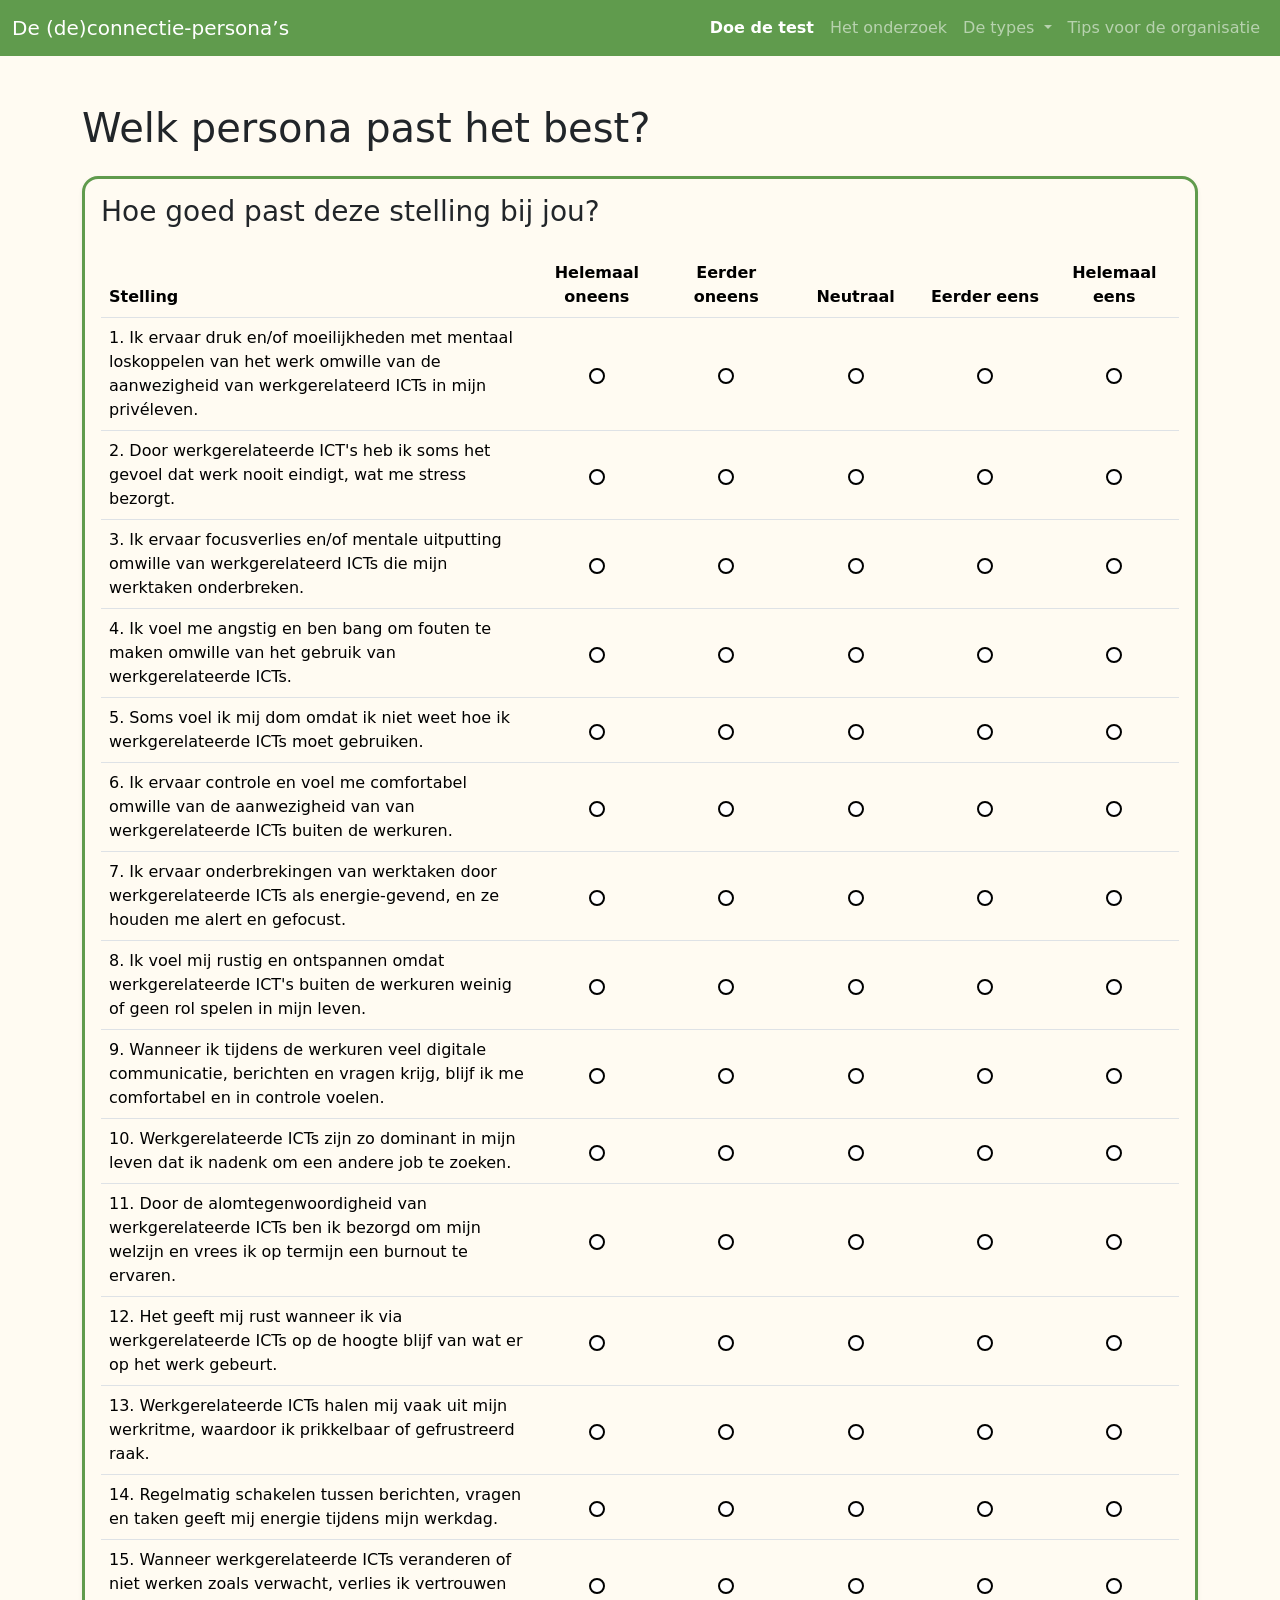
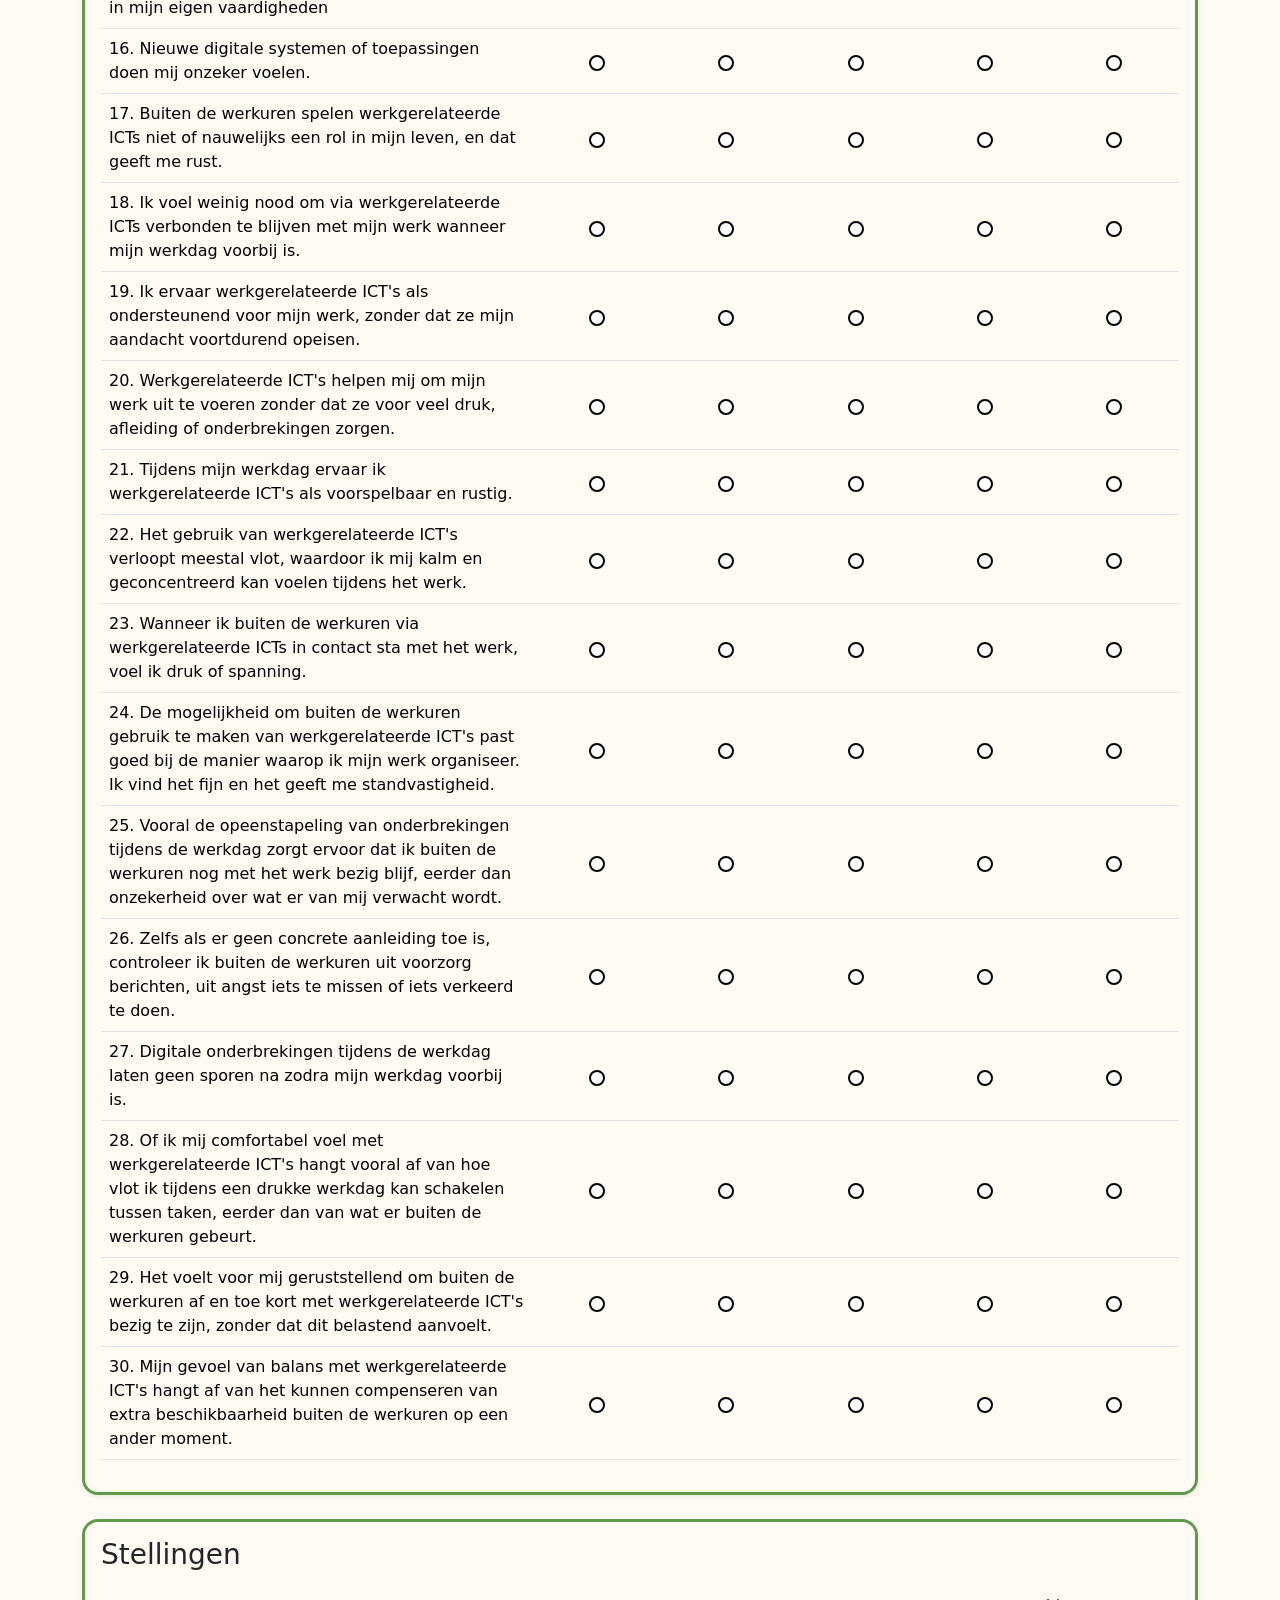
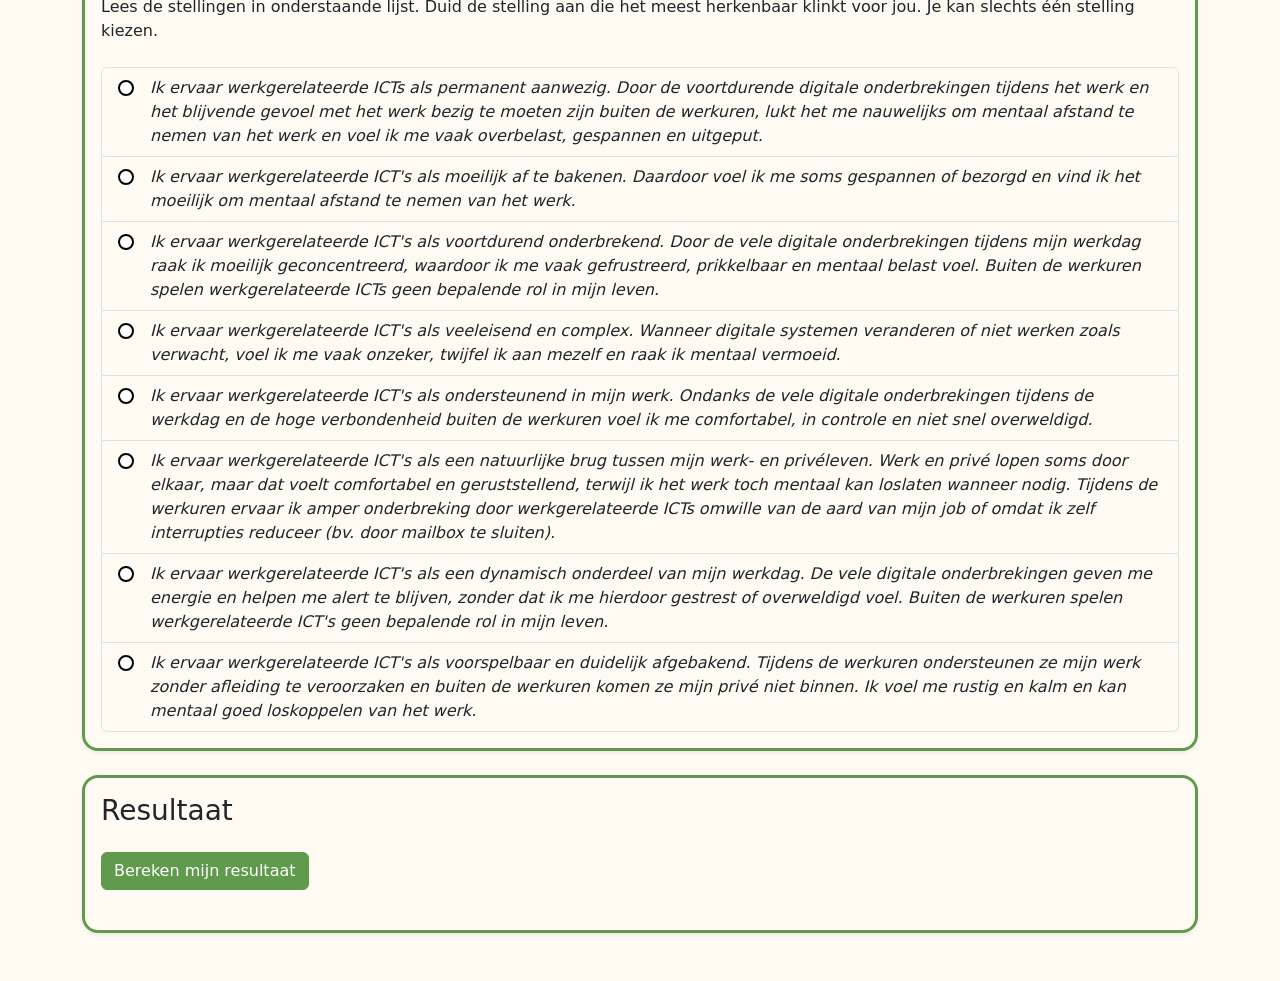
<file: DoeDeTest.html>
﻿<!DOCTYPE html>
<html lang="nl">
<head>
    <meta charset="utf-8" />
    <meta name="viewport" content="width=device-width, initial-scale=1" />
    <title>Doe de test - Deconnectie Personas</title>
    <link href="https://cdn.jsdelivr.net/npm/bootstrap@5.3.3/dist/css/bootstrap.min.css" rel="stylesheet" />
    <link href="css/site.css" rel="stylesheet" />
</head>
<body>
    <div id="navbar-placeholder"></div>

    <main class="container my-5">
        <h1 class="mb-4">Welk persona past het best?</h1>

        <form id="selftest-form">
            <div class="card mb-4 shadow-sm welcome-card">
                <div class="card-body">
                    <h3 class="card-title mb-4">Hoe goed past deze stelling bij jou?</h3>

                    <div class="table-responsive">
                        <table class="table align-middle selftest-table">
                            <thead>
                                <tr>
                                    <th scope="col" style="width: 40%;">Stelling</th>
                                    <th scope="col" class="text-center" style="width: 12%;">Helemaal oneens</th>
                                    <th scope="col" class="text-center" style="width: 12%;">Eerder oneens</th>
                                    <th scope="col" class="text-center" style="width: 12%;">Neutraal</th>
                                    <th scope="col" class="text-center" style="width: 12%;">Eerder eens</th>
                                    <th scope="col" class="text-center" style="width: 12%;">Helemaal eens</th>
                                </tr>
                            </thead>
                            <tbody id="statements-tbody"></tbody>
                        </table>
                    </div>
                </div>
            </div>

            <div class="card mb-4 shadow-sm welcome-card">
                <div class="card-body">
                    <h3 class="card-title mb-4">Stellingen</h3>
                    <p class="card-text mb-4">Lees de stellingen in onderstaande lijst. Duid de stelling aan die het meest herkenbaar klinkt voor jou. Je kan slechts één stelling kiezen.</p>

                    <div class="list-group">
                        <label class="list-group-item d-flex align-items-start gap-3">
                            <input class="form-check-input mt-1" type="radio" name="quote" value="1" required>
                            <span class="fst-italic">Ik ervaar werkgerelateerde ICTs als permanent aanwezig. Door de voortdurende digitale onderbrekingen tijdens het werk en het blijvende gevoel met het werk bezig te moeten zijn buiten de werkuren, lukt het me nauwelijks om mentaal afstand te nemen van het werk en voel ik me vaak overbelast, gespannen en uitgeput.</span>
                        </label>
                        <label class="list-group-item d-flex align-items-start gap-3">
                            <input class="form-check-input mt-1" type="radio" name="quote" value="2">
                            <span class="fst-italic">Ik ervaar werkgerelateerde ICT's als moeilijk af te bakenen. Daardoor voel ik me soms gespannen of bezorgd en vind ik het moeilijk om mentaal afstand te nemen van het werk.</span>
                        </label>
                        <label class="list-group-item d-flex align-items-start gap-3">
                            <input class="form-check-input mt-1" type="radio" name="quote" value="3">
                            <span class="fst-italic">Ik ervaar werkgerelateerde ICT's als voortdurend onderbrekend. Door de vele digitale onderbrekingen tijdens mijn werkdag raak ik moeilijk geconcentreerd, waardoor ik me vaak gefrustreerd, prikkelbaar en mentaal belast voel. Buiten de werkuren spelen werkgerelateerde ICTs geen bepalende rol in mijn leven.</span>
                        </label>
                        <label class="list-group-item d-flex align-items-start gap-3">
                            <input class="form-check-input mt-1" type="radio" name="quote" value="4">
                            <span class="fst-italic">Ik ervaar werkgerelateerde ICT's als veeleisend en complex. Wanneer digitale systemen veranderen of niet werken zoals verwacht, voel ik me vaak onzeker, twijfel ik aan mezelf en raak ik mentaal vermoeid.</span>
                        </label>
                        <label class="list-group-item d-flex align-items-start gap-3">
                            <input class="form-check-input mt-1" type="radio" name="quote" value="5">
                            <span class="fst-italic">Ik ervaar werkgerelateerde ICT's als ondersteunend in mijn werk. Ondanks de vele digitale onderbrekingen tijdens de werkdag en de hoge verbondenheid buiten de werkuren voel ik me comfortabel, in controle en niet snel overweldigd.</span>
                        </label>
                        <label class="list-group-item d-flex align-items-start gap-3">
                            <input class="form-check-input mt-1" type="radio" name="quote" value="6">
                            <span class="fst-italic">Ik ervaar werkgerelateerde ICT's als een natuurlijke brug tussen mijn werk- en privéleven. Werk en privé lopen soms door elkaar, maar dat voelt comfortabel en geruststellend, terwijl ik het werk toch mentaal kan loslaten wanneer nodig. Tijdens de werkuren ervaar ik amper onderbreking door werkgerelateerde ICTs omwille van de aard van mijn job of omdat ik zelf interrupties reduceer (bv. door mailbox te sluiten).</span>
                        </label>
                        <label class="list-group-item d-flex align-items-start gap-3">
                            <input class="form-check-input mt-1" type="radio" name="quote" value="7">
                            <span class="fst-italic">Ik ervaar werkgerelateerde ICT's als een dynamisch onderdeel van mijn werkdag. De vele digitale onderbrekingen geven me energie en helpen me alert te blijven, zonder dat ik me hierdoor gestrest of overweldigd voel. Buiten de werkuren spelen werkgerelateerde ICT's geen bepalende rol in mijn leven.</span>
                        </label>
                        <label class="list-group-item d-flex align-items-start gap-3">
                            <input class="form-check-input mt-1" type="radio" name="quote" value="8">
                            <span class="fst-italic">Ik ervaar werkgerelateerde ICT's als voorspelbaar en duidelijk afgebakend. Tijdens de werkuren ondersteunen ze mijn werk zonder afleiding te veroorzaken en buiten de werkuren komen ze mijn privé niet binnen. Ik voel me rustig en kalm en kan mentaal goed loskoppelen van het werk.</span>
                        </label>
                    </div>
                </div>
            </div>

            <div class="card mb-4 shadow-sm welcome-card">
                <div class="card-body">
                    <h3 class="card-title mb-4">Resultaat</h3>
                    <button type="submit" id="calculate-result-btn" class="btn btn-green">Bereken mijn resultaat</button>
                    <div id="result-container" class="mt-4"></div>
                </div>
            </div>
        </form>
    </main>

    <script src="https://cdn.jsdelivr.net/npm/bootstrap@5.3.3/dist/js/bootstrap.bundle.min.js"></script>
    <script src="/js/navbar.js"></script>
    <script src="/js/selftest.js"></script>
</body>
</html>
</file>
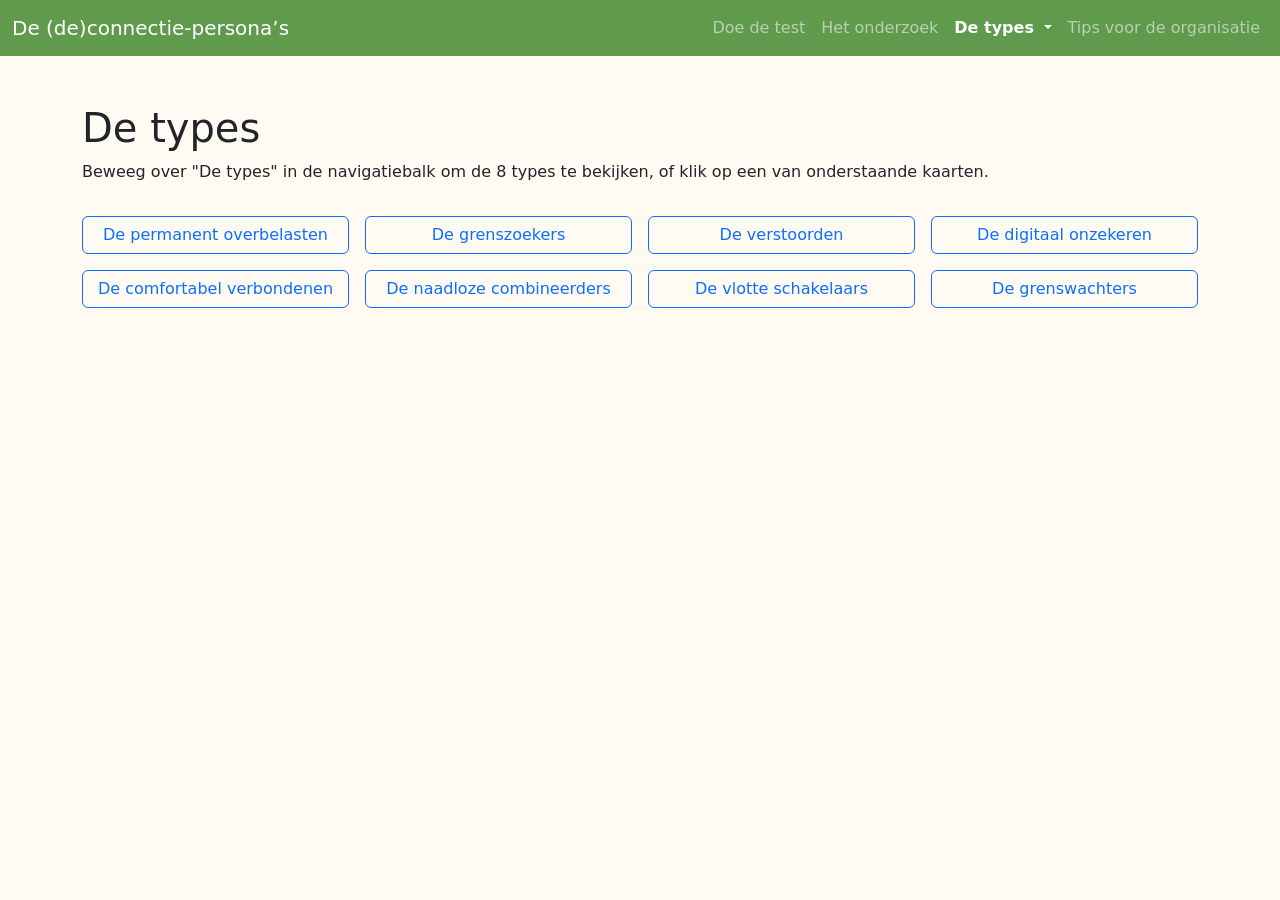
<file: Types.html>
<!DOCTYPE html>
<html lang="nl">
<head>
    <meta charset="utf-8" />
    <meta name="viewport" content="width=device-width, initial-scale=1" />
    <title>De types - Deconnectie Personas</title>
    <link href="https://cdn.jsdelivr.net/npm/bootstrap@5.3.3/dist/css/bootstrap.min.css" rel="stylesheet" />
    <link href="css/site.css" rel="stylesheet" />
</head>
<body>
    <div id="navbar-placeholder"></div>

    <main class="container my-5">
        <h1>De types</h1>
        <p>Beweeg over "De types" in de navigatiebalk om de 8 types te bekijken, of klik op een van onderstaande kaarten.</p>
        <div class="row row-cols-1 row-cols-md-4 g-3 mt-3">
            <div class="col"><a href="Types/DePermanentOverbelasten.html" class="btn btn-outline-primary w-100">De permanent overbelasten</a></div>
            <div class="col"><a href="Types/DeGrenszoekers.html" class="btn btn-outline-primary w-100">De grenszoekers</a></div>
            <div class="col"><a href="Types/DeVerstoorden.html" class="btn btn-outline-primary w-100">De verstoorden</a></div>
            <div class="col"><a href="Types/DeDigitaalOnzekeren.html" class="btn btn-outline-primary w-100">De digitaal onzekeren</a></div>
            <div class="col"><a href="Types/DeComfortabelVerbondenen.html" class="btn btn-outline-primary w-100">De comfortabel verbondenen</a></div>
            <div class="col"><a href="Types/DeNaadlozeCombineerders.html" class="btn btn-outline-primary w-100">De naadloze combineerders</a></div>
            <div class="col"><a href="Types/DeVlotteSchakelaars.html" class="btn btn-outline-primary w-100">De vlotte schakelaars</a></div>
            <div class="col"><a href="Types/DeGrenswachters.html" class="btn btn-outline-primary w-100">De grenswachters</a></div>
        </div>
    </main>

    <script src="https://cdn.jsdelivr.net/npm/bootstrap@5.3.3/dist/js/bootstrap.bundle.min.js"></script>
    <script src="/js/navbar.js"></script>
</body>
</html>
</file>
<file: css/site.css>
body {
    background-color: #fffbf2;
}

.custom-navbar {
    background-color: #609b4d;
}

.nav-item.dropdown:hover .dropdown-menu {
    display: block;
    margin-top: 0;
}

.dropdown-menu {
    background-color: #609b4d;
}

.dropdown-item {
    color: #fff;
}

.dropdown-item:hover,
.dropdown-item:focus {
    background-color: #4f8140;
    color: #fff;
}

.nav-link.active,
.dropdown-item.active {
    background-color: transparent;
    color: #fff;
    font-weight: 700;
}

.welcome-card {
    background-color: #fffbf2;
    border: 3px solid #609b4d;
    border-radius: 1rem;
    overflow: hidden;
}

.welcome-card .card-img-left {
    width: 100%;
    max-width: 300px;
    object-fit: cover;
    border-radius: 0;
}

.welcome-card .card-img-right {
    width: 100%;
    max-width: 300px;
    object-fit: cover;
    border-radius: 0;
}

.welcome-card table {
    --bs-table-bg: transparent;
    --bs-table-striped-bg: transparent;
    background-color: transparent;
}

.welcome-card table td,
.welcome-card table th {
    background-color: transparent;
}

.welcome-card .list-group-item {
    --bs-list-group-bg: transparent;
    --bs-list-group-color: inherit;
    background-color: transparent;
}

.form-check-input {
    accent-color: #609b4d;
    border: 2px solid #000;
}

.form-check-input:checked {
    background-color: #609b4d;
    border-color: #609b4d;
}

.form-check-input:focus {
    border-color: #609b4d;
    box-shadow: 0 0 0 0.25rem rgba(96, 155, 77, 0.25);
}

.plain-link {
    color: inherit;
    text-decoration: none;
}

.plain-link:hover,
.plain-link:focus {
    color: #609b4d;
    text-decoration: none;
}

@media (max-width: 768px) {
    .selftest-table thead {
        display: none;
    }

    .selftest-table,
    .selftest-table tbody,
    .selftest-table tr,
    .selftest-table td {
        display: block;
        width: 100% !important;
    }

    .selftest-table tr {
        margin-bottom: 1rem;
        border-bottom: 2px solid #609b4d;
        padding-bottom: 0.5rem;
    }

    .selftest-table td[data-label] {
        display: flex;
        align-items: center;
        justify-content: space-between;
        padding: 0.5rem 0;
    }

    .selftest-table td[data-label]::before {
        content: attr(data-label);
        font-weight: 600;
        margin-right: 1rem;
    }

    .selftest-table td[data-label] label {
        flex: 1 1 auto;
        justify-content: flex-end !important;
        min-height: 2.5rem !important;
    }

    .selftest-table td[data-label] label .form-check-input {
        margin-left: auto;
    }
}

.btn-green {
    background-color: #609b4d;
    border-color: #609b4d;
    color: #fff;
}

.btn-green:hover,
.btn-green:focus {
    background-color: #7ab566;
    border-color: #7ab566;
    color: #fff;
}
</file>
